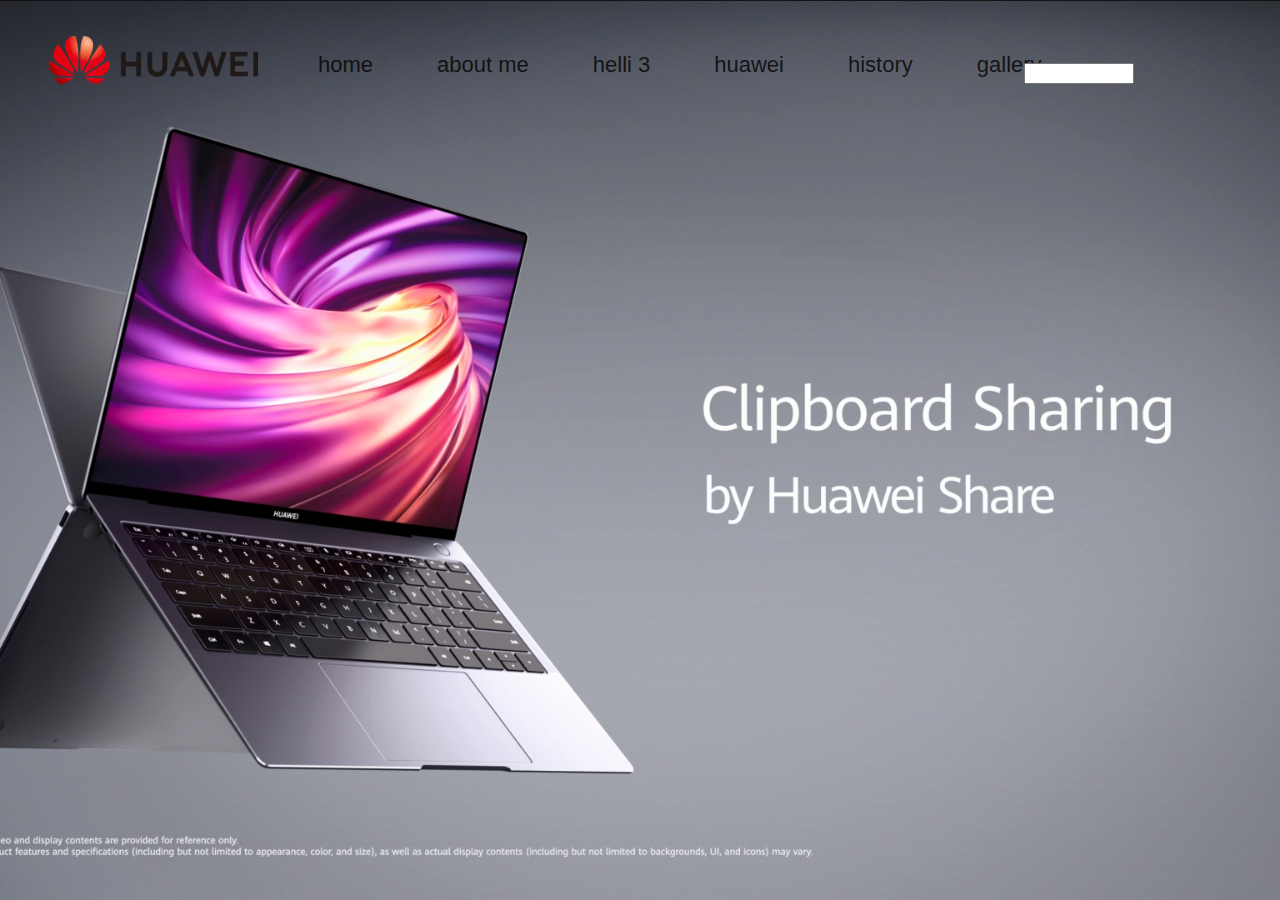
<file: index.html>
<html lang="en">
<head>
    <link rel="stylesheet" href="styles.css">
    <meta charset="UTF-8">
    <meta http-equiv="X-UA-Compatible" content="IE=edge">
    <meta name="viewport" content="width=device-width, initial-scale=1.0">
    <title>huawei</title>
</head>
<body>
    <div class="header">
        <img src="huawei.jpg" alt="">
        <ul><li><a href="index.html">home</a></li></ul>
        <ul><li><a href="index3.html">about me</a></li></ul>
        <ul><li><a href="#">helli 3</a></li></ul>
        <ul><li><a href="https://www.huawei.com/">huawei</a></li></ul>
        <ul><li><a href="index2.html">history</a></li></ul>
        <ul><li><a href="index4.html">gallery</a></li></ul>
    </div>
    <div class="motor">
        <div class="searchbox">
            <input type="text" class="input">
            <div class="searchbtn">
                <i class="fas fa-search"></i>

            </div>

        </div>

    </div>
</body>
</html>
</file>
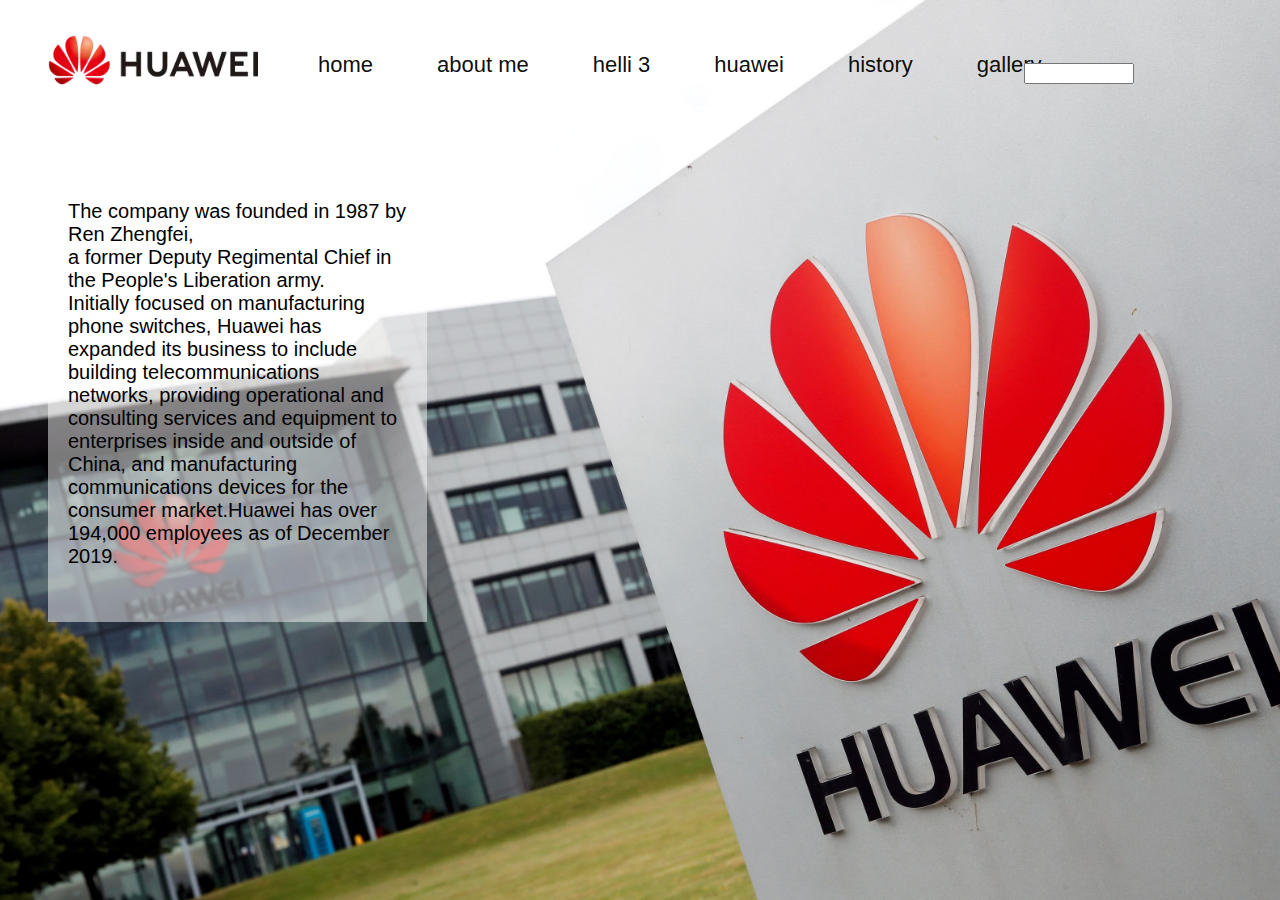
<file: index2.html>
<html lang="en">
<head>
    <link rel="stylesheet" href="styles2.css">
    <meta charset="UTF-8">
    <meta http-equiv="X-UA-Compatible" content="IE=edge">
    <meta name="viewport" content="width=device-width, initial-scale=1.0">
    <title>huawei history</title>
</head>
<body>
    <div class="header">
        <img src="huawei.jpg" alt="">
        <ul><li><a href="index.html">home</a></li></ul>
        <ul><li><a href="index3.html">about me</a></li></ul>
        <ul><li><a href="#">helli 3</a></li></ul>
        <ul><li><a href="https://www.huawei.com/">huawei</a></li></ul>
        <ul><li><a href="index2.html">history</a></li></ul>
        <ul><li><a href="index4.html">gallery</a></li></ul>
    </div>    
    <div class="motor">
        <div class="searchbox">
            <input type="text" class="input">
            <div class="searchbtn">
                <i class="fas fa-search"></i>

            </div>

        </div>

    </div>
    <div class="matn">
        <p>
            The company was founded in 1987 by Ren Zhengfei,<br> a former Deputy Regimental Chief in the People's Liberation army.<br> Initially focused on manufacturing phone switches, Huawei has expanded its business to include building telecommunications networks, providing operational and consulting services and equipment to enterprises inside and outside of China, and manufacturing communications devices for the consumer market.Huawei has over 194,000 employees as of December 2019. 
        </p>
    </div>
</body>
</file>
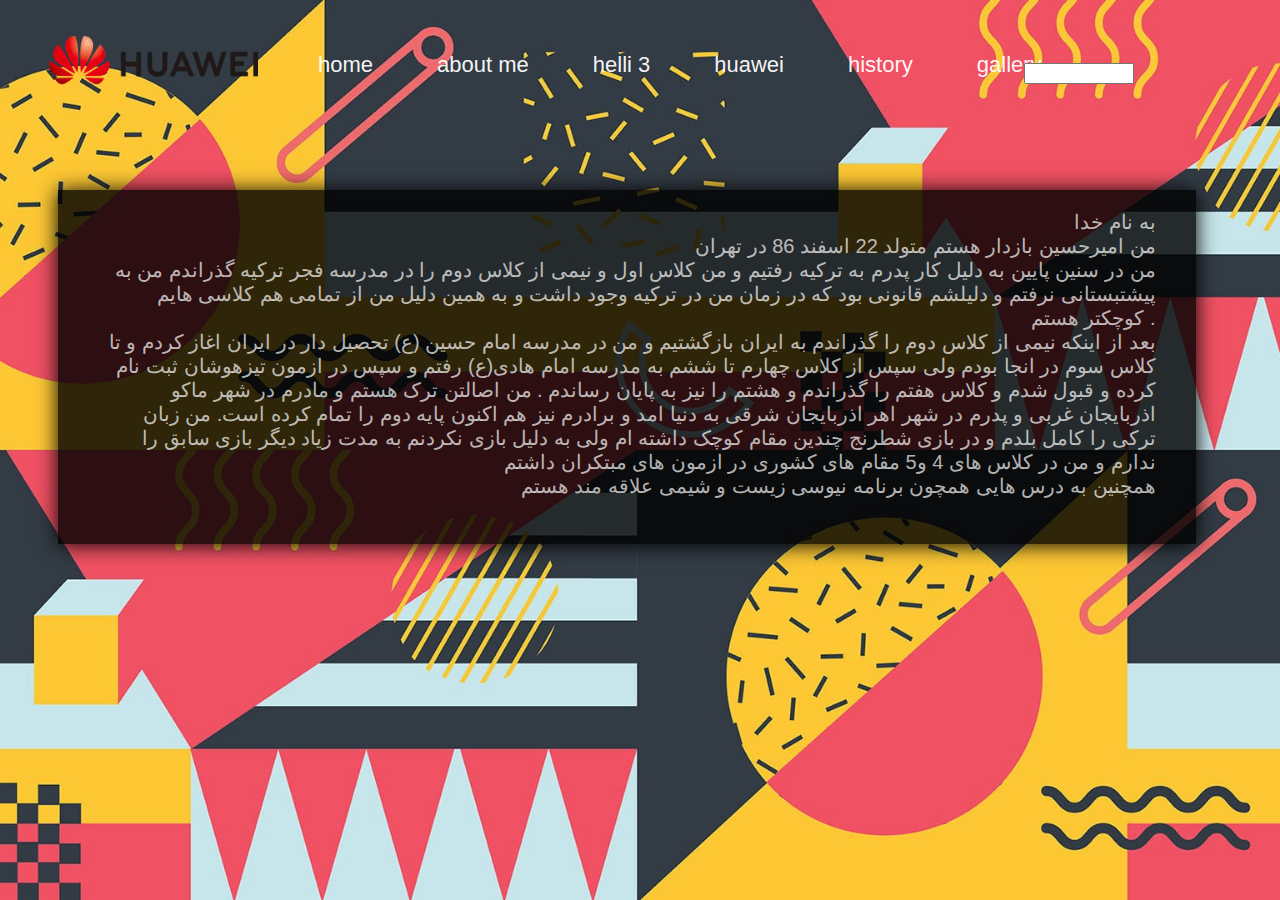
<file: index3.html>
<html lang="en">
<head>
    <link rel="stylesheet" href="styles3.css">
    <meta charset="UTF-8">
    <meta http-equiv="X-UA-Compatible" content="IE=edge">
    <meta name="viewport" content="width=device-width, initial-scale=1.0">
    <title>huawei history</title>
</head>
<body>
    <div class="header">
        <img src="huawei.jpg" alt="">
        <ul><li><a href="index.html">home</a></li></ul>
        <ul><li><a href="index3.html">about me</a></li></ul>
        <ul><li><a href="#">helli 3</a></li></ul>
        <ul><li><a href="https://www.huawei.com/">huawei</a></li></ul>
        <ul><li><a href="index2.html">history</a></li></ul>
        <ul><li><a href="index4.html">gallery</a></li></ul>
    </div>    
    <div class="motor">
        <div class="searchbox">
            <input type="text" class="input">
            <div class="searchbtn">
                <i class="fas fa-search"></i>

            </div>

        </div>

    </div>
    <div class="matn">
        <p>به نام خدا
            <br>من امیرحسین بازدار هستم متولد 22 اسفند 86 در تهران 
            <br>من در سنین پایین به دلیل کار پدرم به ترکیه رفتیم و من کلاس اول و نیمی از کلاس دوم را در مدرسه فجر ترکیه گذراندم
            من به پیشتبستانی نرفتم و دلیلشم قانونی بود که در زمان من در ترکیه وجود داشت و به همین دلیل من از تمامی هم کلاسی هایم کوچکتر هستم .<br> بعد از اینکه نیمی از کلاس دوم را گذراندم به ایران بازگشتیم و من در مدرسه امام حسین (ع) تحصیل دار در ایران اغاز کردم و تا کلاس سوم در انجا بودم ولی سپس از کلاس چهارم تا ششم به مدرسه امام هادی(ع) رفتم و سپس در ازمون تیزهوشان ثبت نام کرده و قبول شدم و کلاس هفتم را گذراندم و هشتم را نیز به پایان رساندم .
            من اصالتن ترک هستم و مادرم در شهر ماکو اذربایجان غربی و پدرم در شهر اهر اذربایجان شرقی به دنیا امد و برادرم نیز هم اکنون پایه دوم را تمام کرده است.
            من زبان ترکی را کامل بلدم و در بازی شطرنج چندین مقام کوچک داشته ام ولی به دلیل بازی نکردنم به مدت زیاد دیگر بازی سابق را ندارم و من در کلاس های 4 و5 مقام های کشوری در ازمون های مبتکران داشتم <br> همچنین به درس هایی همچون برنامه نیوسی زیست و شیمی علاقه مند هستم
        </p>
    </div>
</body>
</file>
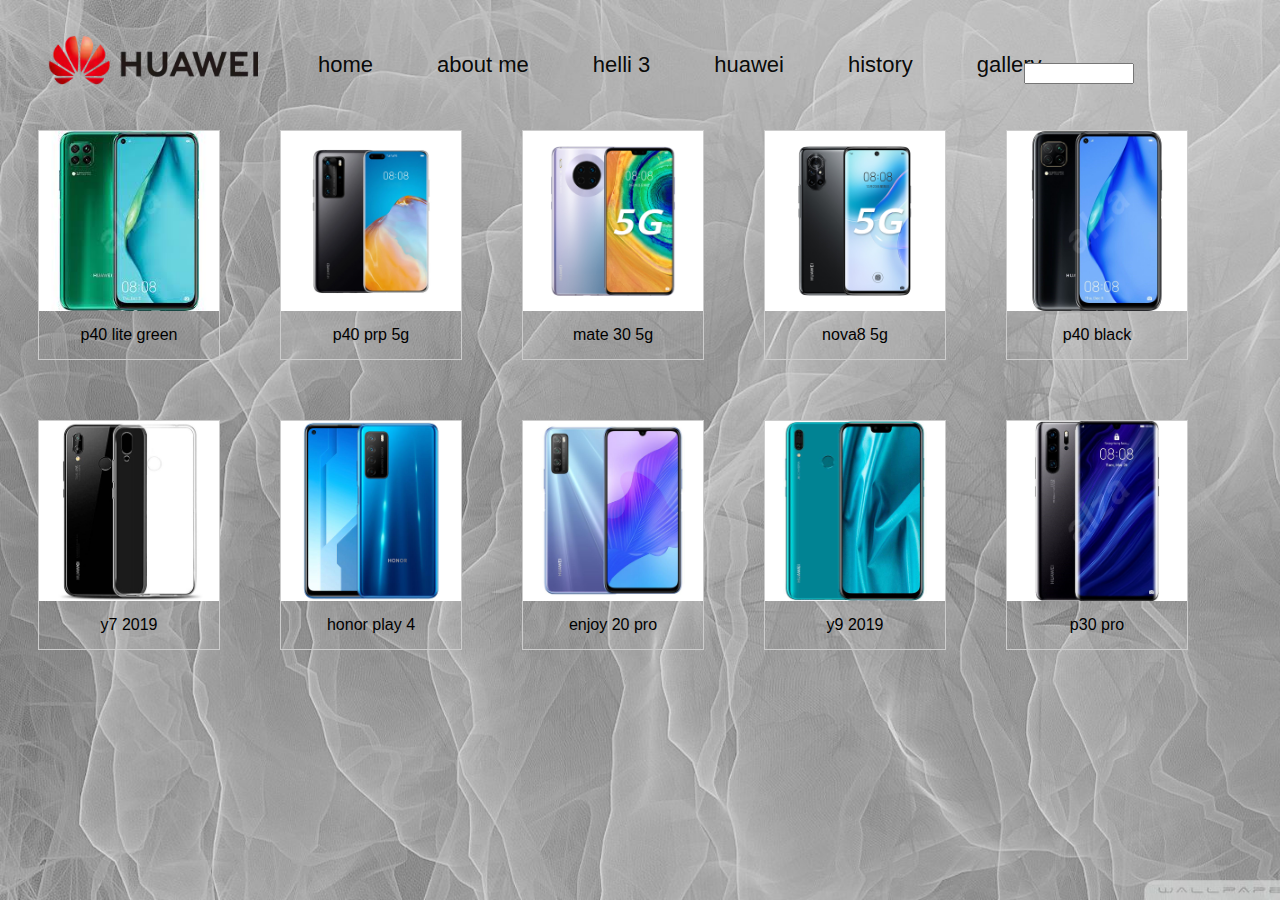
<file: index4.html>
<html lang="en">
<head>
    <link rel="stylesheet" href="style4.css">
    <meta charset="UTF-8">
    <meta http-equiv="X-UA-Compatible" content="IE=edge">
    <meta name="viewport" content="width=device-width, initial-scale=1.0">
    <title>huawei history</title>
</head>
<body>
    <div class="header">
        <img src="huawei.jpg" alt="">
        <ul><li><a href="index.html">home</a></li></ul>
        <ul><li><a href="index3.html">about me</a></li></ul>
        <ul><li><a href="#">helli 3</a></li></ul>
        <ul><li><a href="https://www.huawei.com/">huawei</a></li></ul>
        <ul><li><a href="index2.html">history</a></li></ul>
        <ul><li><a href="index4.html">gallery</a></li></ul>
    </div>    
    <div class="motor">
        <div class="searchbox">
            <input type="text" class="input">
            <div class="searchbtn">
                <i class="fas fa-search"></i>

            </div>

        </div>

    </div>

<div class="gallery">
    <a target="_blank" href="download (1).jpg">
      <img src="download (1).jpg" alt="Trolltunga Norway" width="300" height="200">
    </a>
    <div class="desc">p40 lite green</div>
  </div>
   
  <div class="gallery">
    <a target="_blank" href="download (2).jpg">
      <img src="download (2).jpg" alt="Forest" width="600" height="400">
    </a>
    <div class="desc">p40 prp 5g </div>
  </div>
   
  <div class="gallery">
    <a target="_blank" href="download (3).jpg">
      <img src="download (3).jpg" alt="Northern Lights" width="600" height="400">
    </a>
    <div class="desc">mate 30 5g</div>
  </div>
   
  <div class="gallery">
    <a target="_blank" href="download (4).jpg">
      <img src="download (4).jpg" alt="Mountains" width="600" height="400">
    </a>
    <div class="desc">nova8 5g</div>
  </div>
     
  <div class="gallery">
    <a target="_blank" href="download (5).jpg">
      <img src="download (5).jpg" alt="Mountains" width="600" height="400">
    </a>
    <div class="desc">p40 black</div>
  </div>
  <div class="gallery">
    <a target="_blank" href="download (6).jpg">
      <img src="download (6).jpg" alt="Mountains" width="600" height="400">
    </a>
    <div class="desc">y7 2019</div>
  </div>
  <div class="gallery">
    <a target="_blank" href="download (7).jpg">
      <img src="download (7).jpg" alt="Mountains" width="600" height="400">
    </a>
    <div class="desc">honor play 4</div>
  </div>
  <div class="gallery">
    <a target="_blank" href="download (8).jpg">
      <img src="download (8).jpg" alt="Mountains" width="600" height="400">
    </a>
    <div class="desc">enjoy 20 pro</div>
  </div>
</div>
<div class="gallery">
  <a target="_blank" href="download (9).jpg">
    <img src="download (9).jpg" alt="Mountains" width="600" height="400">
  </a>
  <div class="desc">y9 2019</div>
</div>
</div>
<div class="gallery">
  <a target="_blank" href="download (10).jpg">
    <img src="download (10).jpg" alt="Mountains" width="600" height="400">
  </a>
  <div class="desc">p30 pro </div>
</div>
</body>
</file>
<file: styles.css>
body{
    background-image: url("download.jpg");
    background-position: center;
    background-size: cover;
    background-repeat: no-repeat
}
.header{
    background-color: rgba(68, 69, 73, 0);
    margin-top: 20px;
    height: 80px;
    margin-left: 30px;
    margin-right: 20px;
}
.header img{
    margin-top: 15px;
    height: 50px;
    margin-left: 10px;
    width: 210px;
    float: left;
}

.header ul{
    display: inline-block;
    margin-top: 32px;
    margin-left: 20px;
    color: rgba(68, 69, 73, 0);
    font-size: 22px;
}
.header ul a{
    color: rgba(0, 0, 0, 0.788);
    text-decoration: none;
    font-family: Arial, Helvetica, sans-serif;
}
.header ul a:hover {  
    color: rgb(145, 131, 6);
}
.motor{
    position: absolute;
    top: 7%;
    left: 80%;
}
.searchbox{
    position: relative;
}
.searchbox input{
    width: 110px;
}
.searchbtn{
    position: absolute;
    top: 0px;
}
</file>
<file: styles2.css>
body{
    background-image: url("tarikh.jpg");
    background-position: center;
    background-size: cover;
    background-repeat: no-repeat
}
.header{
    background-color: rgba(68, 69, 73, 0);
    margin-top: 20px;
    height: 80px;
    margin-left: 30px;
    margin-right: 20px;
}
.header img{
    margin-top: 15px;
    height: 50px;
    margin-left: 10px;
    width: 210px;
    float: left;
}

.header ul{
    display: inline-block;
    margin-top: 32px;
    margin-left: 20px;
    color: rgba(68, 69, 73, 0);
    font-size: 22px;
}
.header ul a{
    color: rgba(0, 0, 0, 0.966);
    text-decoration: none;
    font-family: Arial, Helvetica, sans-serif;
}
.header ul a:hover {  
    color: rgb(49, 226, 13);
}
.matn{
    color: rgb(0, 0, 0);
    box: 0 1px 1em rgb(0, 0, 0);
    background-color: rgba(255, 255, 255, 0.479);
    height:50% ;
    width: 30%;
    float: left;
    font-size: 20px;
    margin-left: 40px;
    margin-top: 80px;
}
.matn p{
    margin-left: 20px;
    margin-top: 20px;
    margin-right: 20px;
    font-family: Arial, Helvetica, sans-serif;
}
.motor{
    position: absolute;
    top: 7%;
    left: 80%;
}
.searchbox{
    position: relative;
}
.searchbox input{
    width: 110px;
}
.searchbtn{
    position: absolute;
    top: 0px;
}
</file>
<file: styles3.css>
body{
    background-image: url("aaa.jpg");
    background-position: center;
    background-size: cover;
    background-repeat: no-repeat
}
.header{
    background-color: rgba(68, 69, 73, 0);
    margin-top: 20px;
    height: 80px;
    margin-left: 30px;
    margin-right: 20px;
}
.header img{
    margin-top: 15px;
    height: 50px;
    margin-left: 10px;
    width: 210px;
    float: left;
}

.header ul{
    display: inline-block;
    margin-top: 32px;
    margin-left: 20px;
    color: rgba(68, 69, 73, 0);
    font-size: 22px;
}
.header ul a{
    color: rgba(255, 255, 255, 0.966);
    text-decoration: none;
    font-family: Arial, Helvetica, sans-serif;
}
.header ul a:hover {  
    color: rgb(145, 50, 6);
}
.matn{
    width: 90%;
    height: 40%;
    font-size: 20px;
    margin-top: 90px;
    margin-left: 50px;
    float: left;
    text-align: right;
box-shadow: 0 1px 1em black;
background-color: rgba(0, 0, 0, 0.815);
color: rgba(255, 255, 255, 0.699);
}
.matn p{
    margin-top: 20px;
    margin-left: 40px;
    margin-right: 40px;
    font-family: -apple-system, BlinkMacSystemFont, 'Segoe UI', Roboto, Oxygen, Ubuntu, Cantarell, 'Open Sans', 'Helvetica Neue', sans-serif;
}
.motor{
    position: absolute;
    top: 7%;
    left: 80%;
}
.searchbox{
    position: relative;
}
.searchbox input{
    width: 110px;
}
.searchbtn{
    position: absolute;
    top: 0px;
}
</file>
<file: style4.css>
body{
    background-image: url("gallery.jpg");
    background-position: center;
    background-size: cover;
    background-repeat: no-repeat
}
.header{
    background-color: rgba(68, 69, 73, 0);
    margin-top: 20px;
    height: 80px;
    margin-left: 30px;
    margin-right: 20px;
}
.header img{
    margin-top: 15px;
    height: 50px;
    margin-left: 10px;
    width: 210px;
    float: left;
}

.header ul{
    display: inline-block;
    margin-top: 32px;
    margin-left: 20px;
    color: rgba(68, 69, 73, 0);
    font-size: 22px;
}
.header ul a{
    color: rgba(0, 0, 0, 0.966);
    text-decoration: none;
    font-family: Arial, Helvetica, sans-serif;
}
.header ul a:hover {  
    color: rgb(145, 50, 6);
}
.motor{
    position: absolute;
    top: 7%;
    left: 80%;
}
.searchbox{
    position: relative;
}
.searchbox input{
    width: 110px;
}
.searchbtn{
    position: absolute;
    top: 0px;
}

div.gallery {
    margin: 30px;
    border: 1px solid #ccc;
    float: left;
    width: 180px;
}

div.gallery:hover {
    border: 1px solid #777;
}

div.gallery img {
    width: 100%;
    height: auto;
}

div.desc {
    padding: 15px;
    text-align: center;
}
.desc{
    font-family: Arial, Helvetica, sans-serif;
}
</file>
